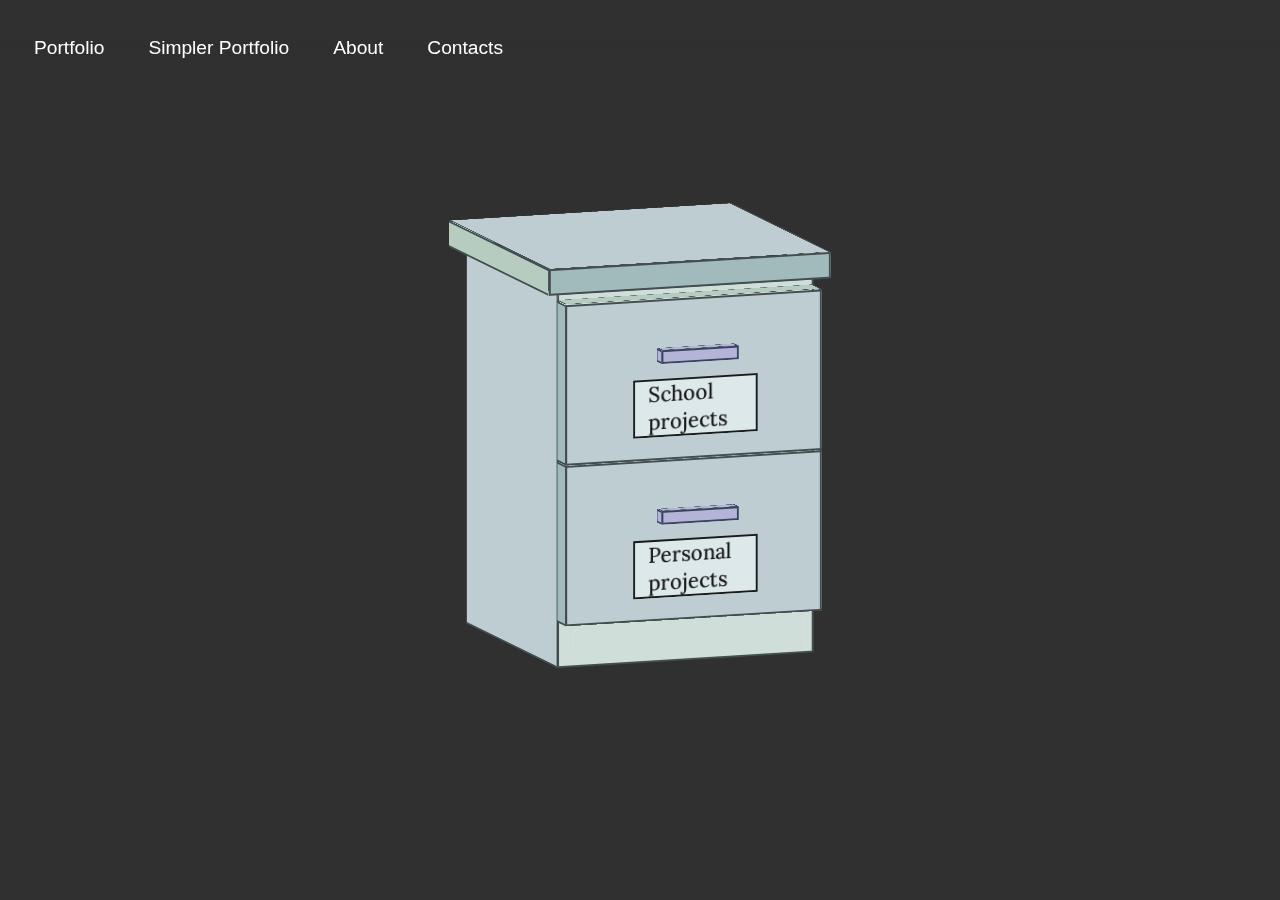
<file: index.html>
<!DOCTYPE html>
<html lang="en">

<head>
  <meta charset="UTF-8" />
  <meta name="viewport" content="width=device-width, initial-scale=1.0" />
  <link rel="stylesheet" href="style/index.css" />
  <link rel="stylesheet" href="style/main.css" />
  <link rel="stylesheet" href="style/file.css" />
  <script src="data/projects.js"></script>
  <script src="script/index.js"></script>
  <title>Vitaly Juhno Portfolio</title>
</head>

<body>
  <header>
    <a href="/">Portfolio</a>
    <a href="/simpler-porfolio">Simpler Portfolio</a>
    <a href="/about">About</a>
    <a href="/contacts">Contacts</a>
  </header>
  <main>
    <div class="helper-text">
      <p>This is an interactible drawer made with CSS that contains my projects</p>
      <p>You can spin it around, open it and get a more detailed view of it's contents</p>
    </div>
    <div class="drawer-wrapper pop-in">
      <div class="drawer-container">
        <div class="drawer-top">
          <div class="top-top wall"></div>
          <div class="left-top wall"></div>
          <div class="front-top wall"></div>
          <div class="right-top wall"></div>
          <div class="back-top wall"></div>
        </div>
        <div class="drawer-wall left"></div>
        <div class="drawer-wall right"></div>
        <div class="drawer-wall front">
          <div class="front-left"></div>
          <div class="front-right"></div>
          <div class="front-top"></div>
          <div class="front-bottom"></div>
        </div>
        <div class="drawer-wall back"></div>
      </div>
    </div>
  </main>

  <template>
    <div class="file-open">

      <div class="background"></div>
      <div class="file-contents down">
        <div class="close">&#10005</div>
        <h2 name="name"></h2>
        <p name="description"></p>
        <p>
          <strong>Used technologies: </strong>
          <span name="technologies">

          </span>
          ;
        </p>
        <p name="link">
          <strong>Link: </strong>
          <a href="" target='_blank' rel='noreferrer'></a>
        </p>

        <p>
          <strong>Project example:</strong>
        </p>
        <div name="images" class="images">
        </div>
        <div class="paper"></div>
        <div class="paper"></div>
        <div class="paper"></div>
      </div>
    </div>
  </template>

</body>

</html>
</file>
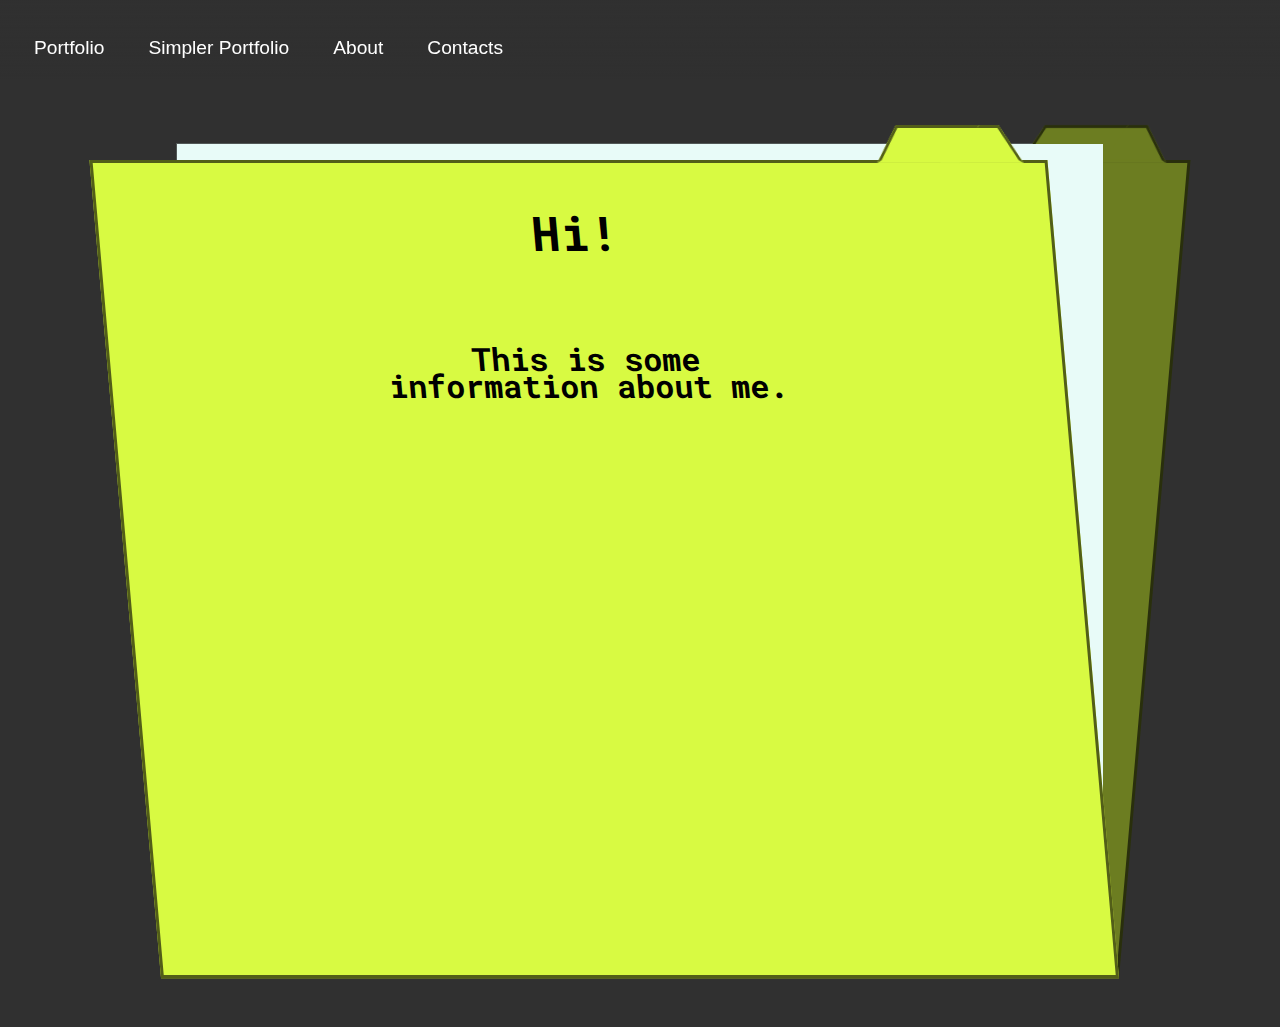
<file: about.html>
<!DOCTYPE html>
<html lang="en">
	<head>
		<meta charset="UTF-8" />
		<meta name="viewport" content="width=device-width, initial-scale=1.0" />
		<link rel="stylesheet" href="style/main.css" />
		<link rel="stylesheet" href="style/file.css" />
		<link rel="stylesheet" href="style/about.css" />
		<title>Vitaly Juhno Portfolio</title>
	</head>

	<body>
		<header>
			<a href="/">Portfolio</a>
			<a href="/simpler-porfolio">Simpler Portfolio</a>
			<a href="/about">About</a>
			<a href="/contacts">Contacts</a>
		</header>
		<main>
			<div class="file-contents wide put-down">
				<div class="folder">
					<div>
						<h2>Hi!</h2>
						<br />
						<h3>This is some information about me.</h3>
					</div>
				</div>
				<div class="folder back"></div>
				<div class="paper"></div>
				<div class="paper"></div>
				<h1>About Me</h1>
				<div class="flex">
					<div>
						<ul>
							<li><strong>Name:</strong> Vitaly</li>
							<li><strong>Middle name:</strong> Vlad</li>
							<li><strong>Surname:</strong> Juhno</li>
							<li><strong>Age:</strong> 19</li>
							<li><strong>Gender:</strong> Male</li>
						</ul>
					</div>
					<div class="image-container">
						<img src="./images/portrait.jpg" alt="Potrait" />
					</div>
				</div>
				<h2 class="small">Description</h2>
				<div class="bump">
					<p>
						I am an aspiring web developer with a strong foundation in both front-end
						and back-end development.
					</p>
					<p>
						I have a passion for creating and designing websites and bringmy indeas to
						life.
					</p>
				</div>
				<h2 class="small">Technologies i have worked with:</h2>
				<div class="bump">
					<div class="flex min">
						<div>
							<h3>Front-end:</h3>
							<div class="bump">
								<ul>
									<li>HTML</li>
									<li>CSS</li>
									<li>JavaScript</li>
									<li>Typescript</li>
									<li>React</li>
									<li>jQuery</li>
								</ul>
							</div>
						</div>
						<div>
							<h3>Back-end:</h3>
							<div class="bump">
								<ul>
									<li>PHP</li>
									<li>Laravel</li>
								</ul>
							</div>
						</div>
						<div>
							<h3>Databases:</h3>
							<div class="bump">
								<ul>
									<li>MySQL</li>
									<li>MariaDB</li>
									<li>Firebase</li>
								</ul>
							</div>
						</div>
					</div>
				</div>
			</div>
		</main>
	</body>
</html>
</file>
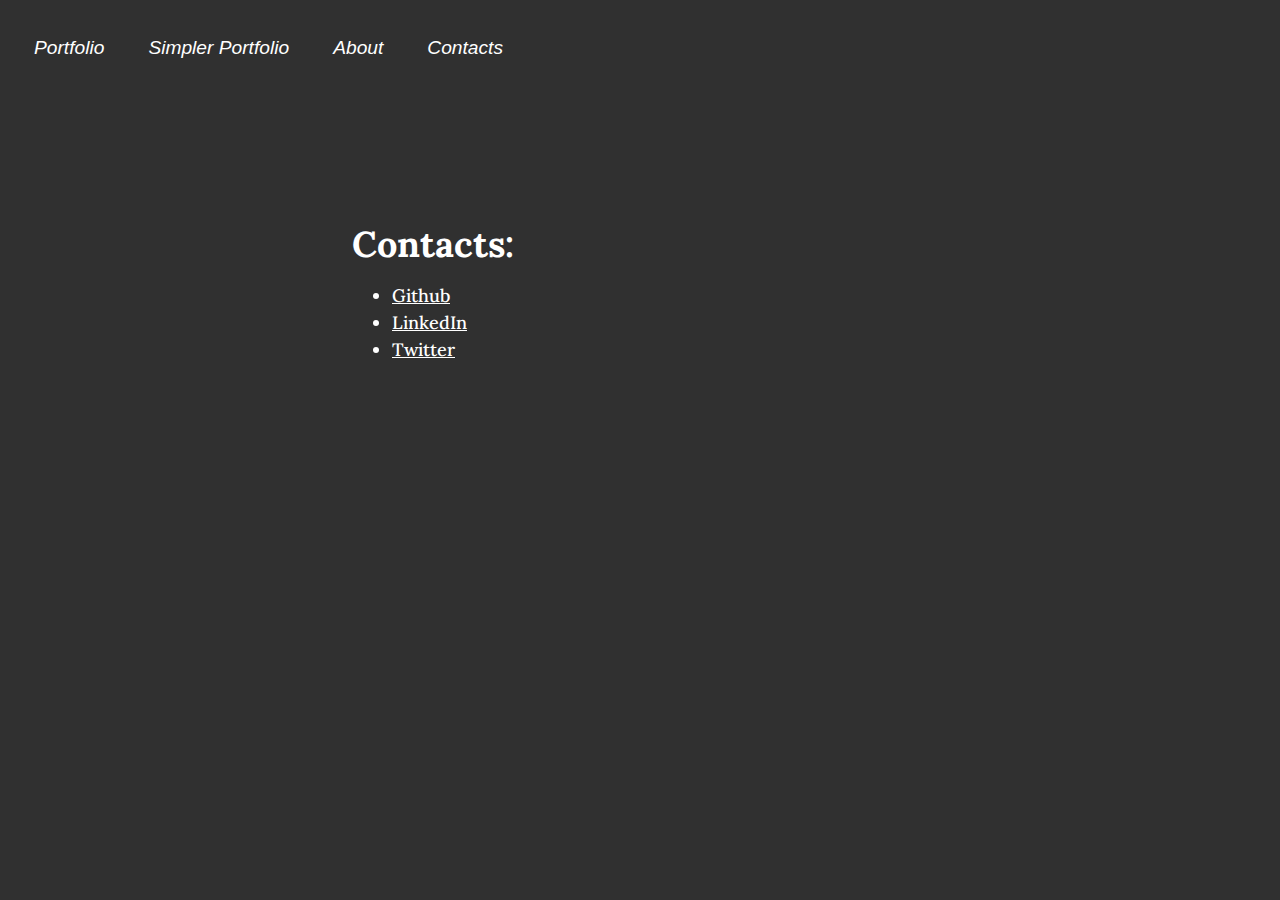
<file: contacts.html>
<!DOCTYPE html>
<html lang="en">

<head>
    <meta charset="UTF-8" />
    <meta name="viewport" content="width=device-width, initial-scale=1.0" />
    <link rel="stylesheet" href="style/main.css" />
    <link rel="stylesheet" href="style/contacts.css" />

    <title>Vitaly Juhno Portfolio</title>
</head>

<body>
    <header>
        <a href="/"><em>Portfolio</em></a>
        <a href="/simpler-porfolio"><em>Simpler Portfolio</em></a>
        <a href="/about"><em>About</em></a>
        <a href="/contacts"><em>Contacts</em></a>
    </header>
    <main>
        <main>
			<h1>Contacts:</h1>
			<ul>
				<li>
					<a href='https://github.com/TotoalNormie' target='_blank' rel='noreferrer'>
						Github
					</a>
				</li>
				<li>
					<a
						href='https://www.linkedin.com/in/vitaly-vlad-juhno-8a925a298/'
						target='_blank'
						rel='noreferrer'>
						LinkedIn
					</a>
				</li>
				<li>
					<a
						href='https://twitter.com/vvjuhno'
						target='_blank'
						rel='noreferrer'>
						Twitter
					</a>
				</li>
			</ul>
		</main>
    </main>


</body>

</html>
</file>
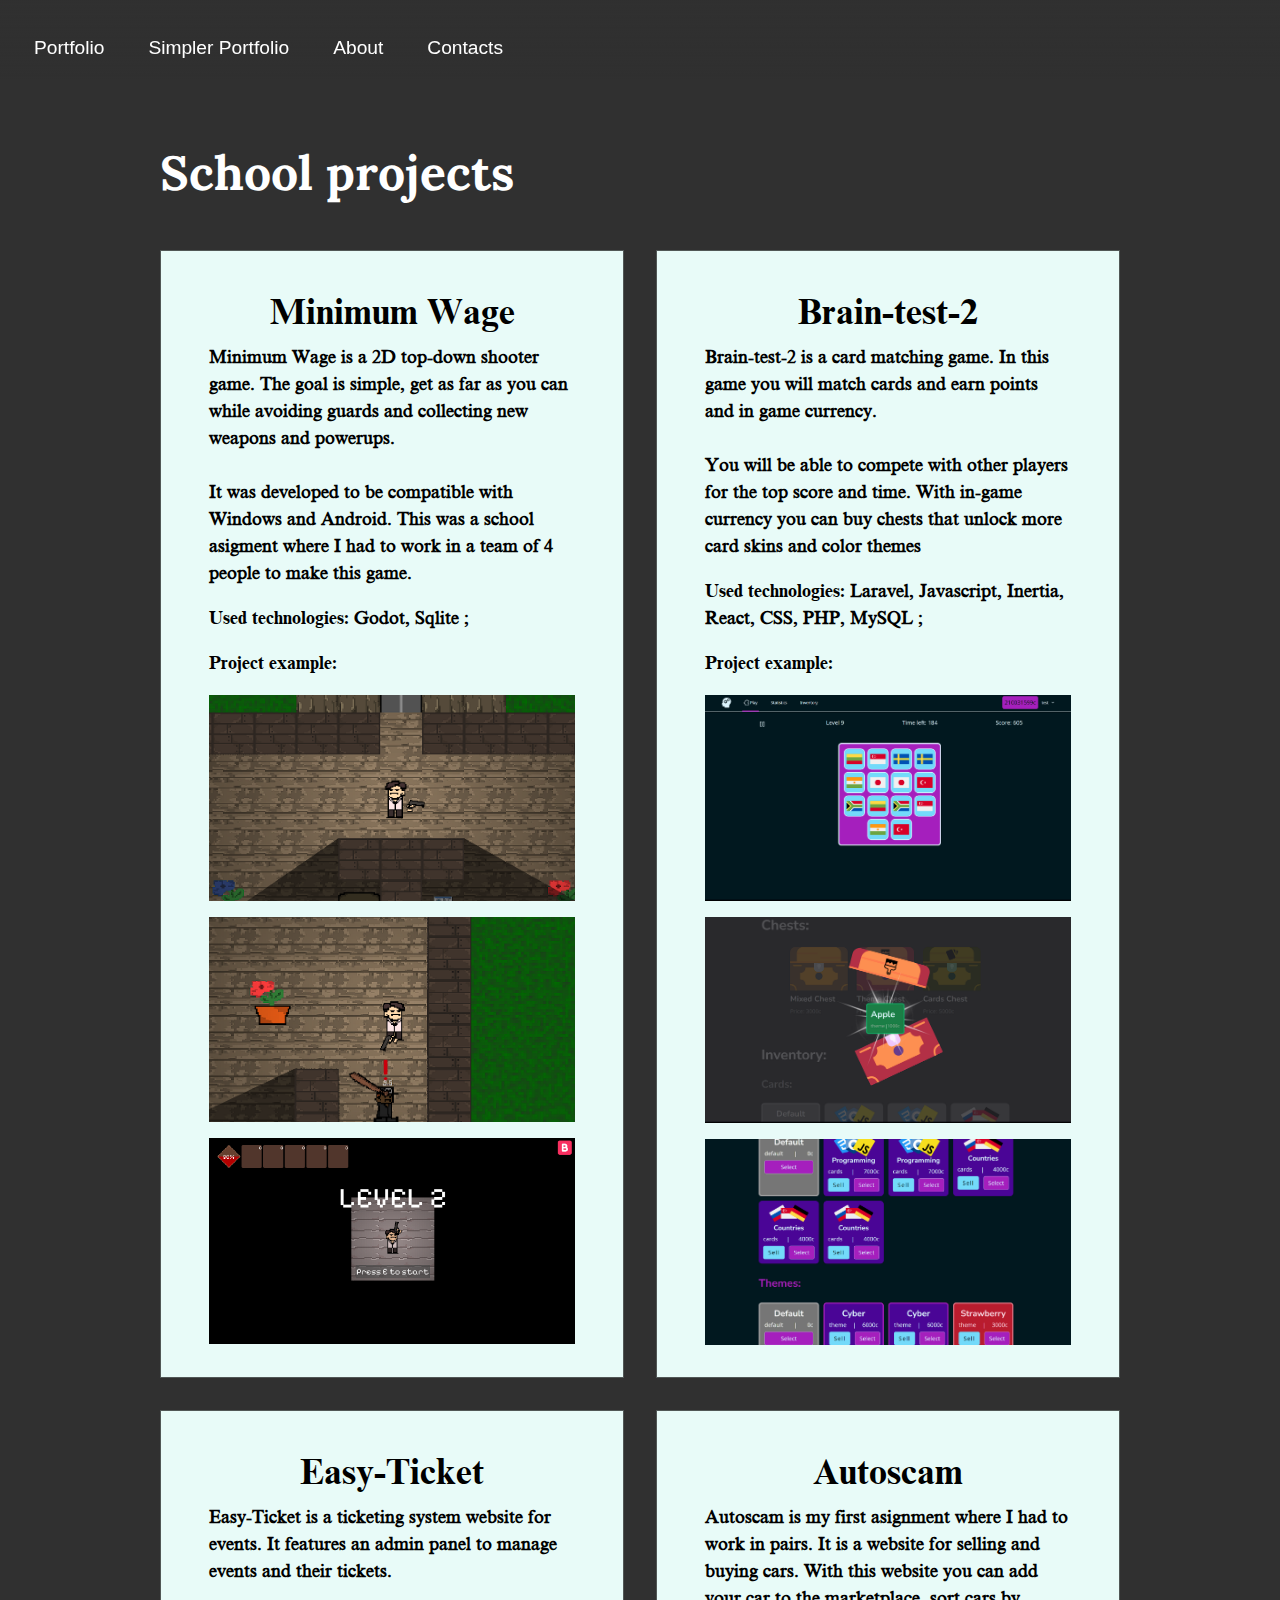
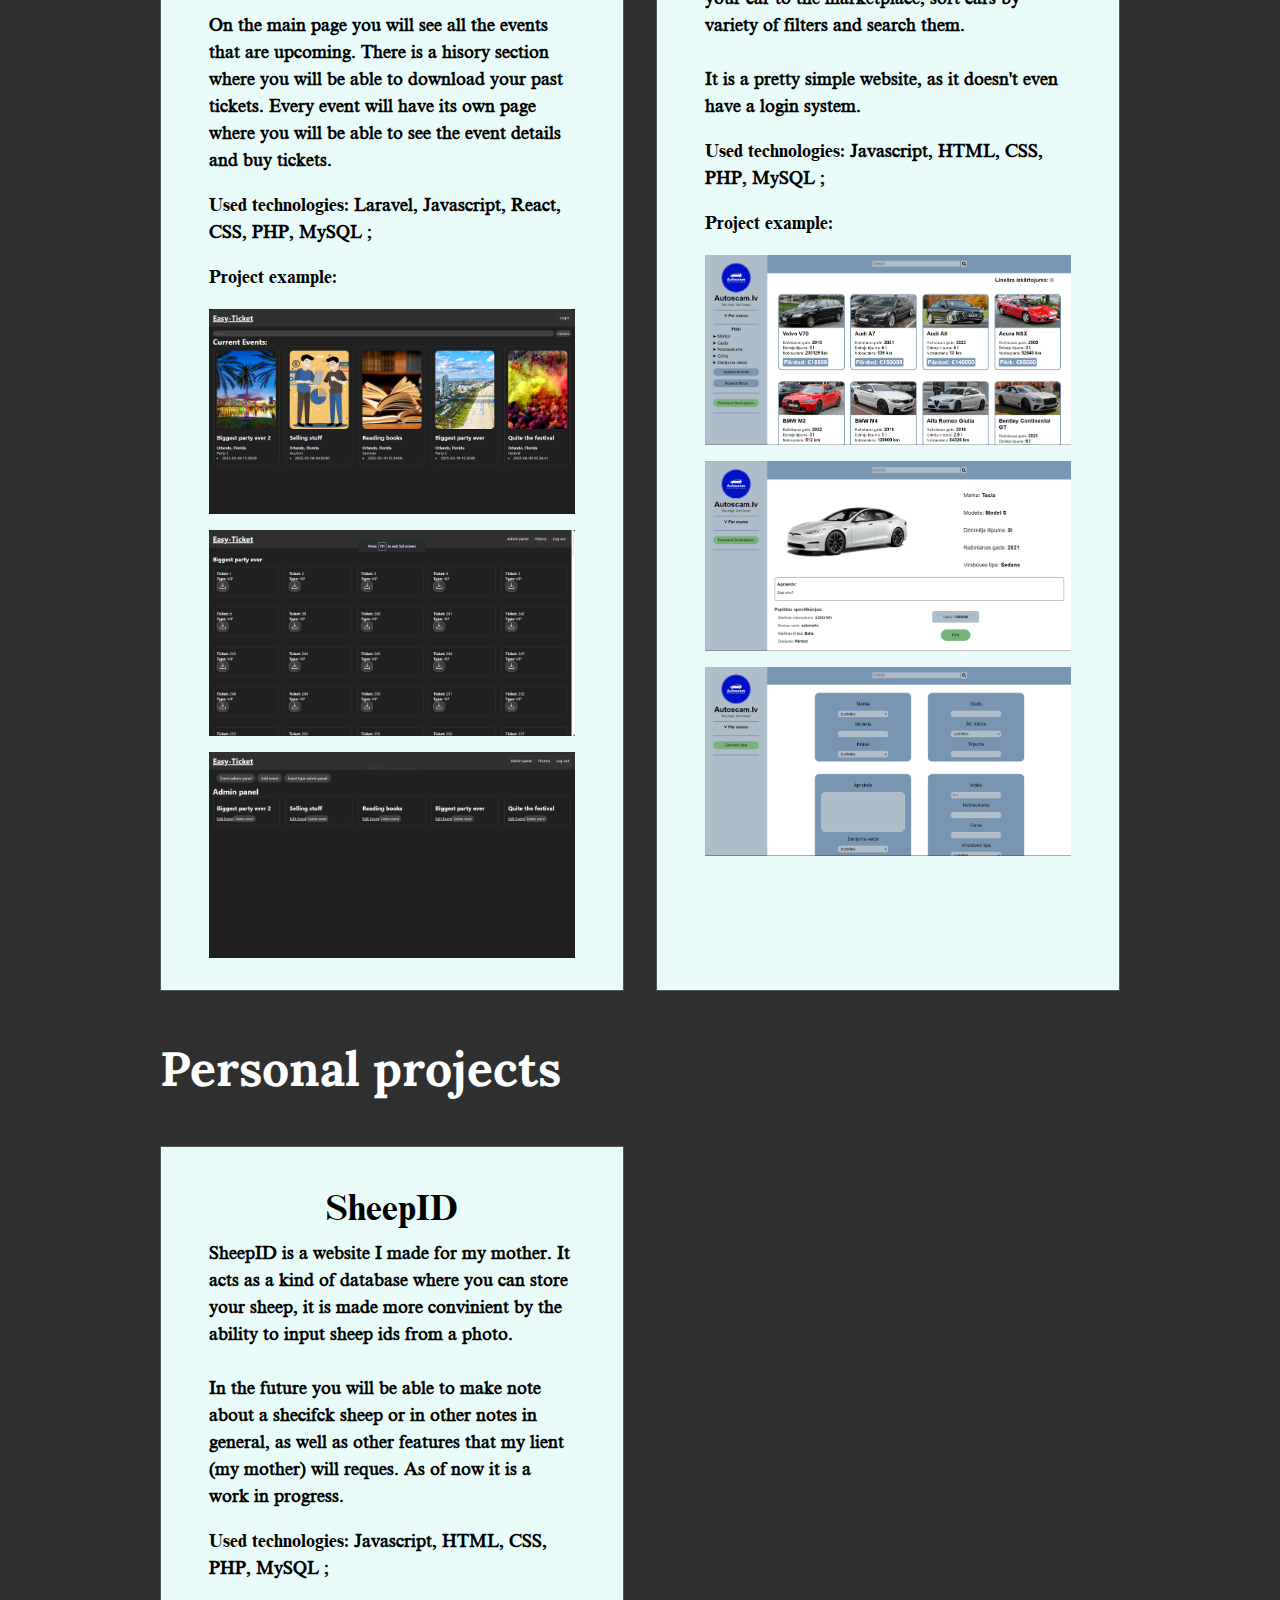
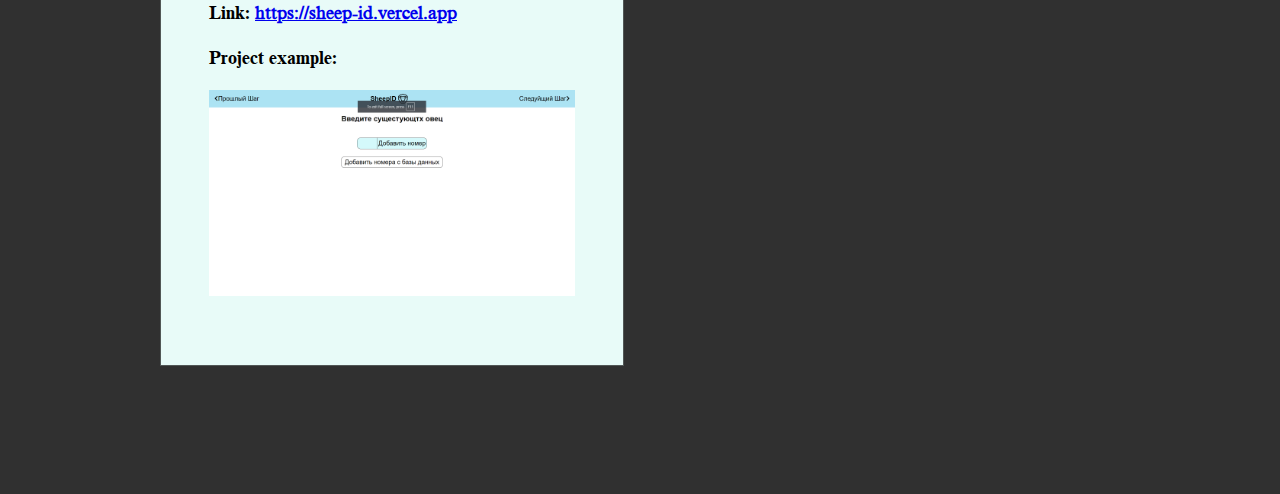
<file: simpler-porfolio.html>
<!DOCTYPE html>
<html lang="en">
	<head>
		<meta charset="UTF-8" />
		<meta name="viewport" content="width=device-width, initial-scale=1.0" />
		<link rel="stylesheet" href="style/main.css" />
		<link rel="stylesheet" href="style/file.css" />
		<link rel="stylesheet" href="style/simpler.css" />
		<script src="data/projects.js"></script>
		<script src="script/simpler.js"></script>
		<title>Vitaly Juhno Portfolio</title>
	</head>

	<body>
		<header>
			<a href="/">Portfolio</a>
			<a href="/simpler-porfolio">Simpler Portfolio</a>
			<a href="/about">About</a>
			<a href="/contacts">Contacts</a>
		</header>
		<main></main>
		<template>
			<div class="file-contents">
				<h2 name="name"></h2>
				<p name="description"></p>
				<p>
					<strong>Used technologies: </strong>
					<span name="technologies"> </span>
					;
				</p>
				<p name="link">
					<strong>Link: </strong>
					<a href="" target="_blank" rel="noreferrer"></a>
				</p>

				<p>
					<strong>Project example:</strong>
				</p>
				<div name="images" class="images"></div>
				<div class="paper"></div>
				<div class="paper"></div>
				<div class="paper"></div>
			</div>
		</template>
	</body>
</html>
</file>
<file: style/index.css>
.helper-text {
  position: fixed;
  bottom: 1rem;
  left: 1rem;
  color: #707070;
  z-index: 10;
  font-family: sans-serif;
  font-size: clamp(0.8rem, 2.5vw, 1.2rem);
  width: min(70%, 20rem);
}
.helper-text p {
  animation: text-pop-in 1s 3s forwards cubic-bezier(0.06, 0.34, 0.61, 1.32);
  transition: color .5s ease;
  transform: translateX(-100%);
  cursor: default;
}
.helper-text p:nth-child(2) {
  animation: text-pop-in 1s 3.5s forwards cubic-bezier(0.06, 0.34, 0.61, 1.32);
}
.helper-text p:hover {
  color: white;
}

@keyframes text-pop-in {
  from {
    transform: translateX(-100%);
  }

  to {
    transform: translateX(0);
  }
}

.drawer-wrapper {
  position: fixed;
  inset: 0;
  display: flex;
  justify-content: center;
  align-items: center;
  margin: 3rem 3rem;
  cursor: grab;
  /* filter: blur(1px); */

}
.drawer-wrapper:active {
  cursor: grabbing;
}

.drawer-container {
  font-size: clamp(0.8rem, 2.5vw, 1.7rem);
  --side-color: #a1babb;
  --side-color-tint: #b6ccbf;
  --wall-color: #bdcdd1;
  --wall-color-tint: #d0ded9;
  --shadow-color: #555263;
  --border-color: #434e50;
  --box-count: 2;
  --top-height: 1em;
  --width: 10em;
  --height-box: 4em;
  --front-height: calc(var(--height-box) + 2em);
  --box-offset: 0.5em;
  --bottom-padding: 2em;
  --height: calc(
    var(--bottom-padding) + (var(--front-height) * var(--box-count))
  );
  --border-size: 0.1em;

  --rotationX: 350deg;
  --rotationY: 30deg;
  position: relative;
  transform: rotateX(var(--rotationX)) rotateY(var(--rotationY));
  transform-style: preserve-3d;
  width: var(--width);
  height: var(--height);
  user-select: none;
}


.pop-in {
  animation: pop-in 2s cubic-bezier(.22,.03,.6,1.43);
}

@keyframes pop-in {
  from {
    transform: translateY(100%) scale(0);
  }
  to {
    transform: translateY(0) scale(1);
  }
}

.drawer-wall {
  position: absolute;
  width: var(--width);
  height: var(--height);
  /* isolation: isolate; */
  /* perspective: 30em; */

  transform-style: preserve-3d;
}

.drawer-wall::before {
  -webkit-backface-visibility: hidden;
  backface-visibility: hidden;
  content: "";
  position: absolute;
  inset: 0;
  transform: rotateY(0deg);
  border: var(--border-size) solid var(--border-color);
  background-color: var(--wall-color);
}
.drawer-wall::after {
  /* transform-style: preserve-3d; */
  -webkit-backface-visibility: hidden;
  backface-visibility: hidden;
  content: "";
  position: absolute;
  inset: 0;
  background-color: var(--shadow-color);
  border: var(--border-size) solid var(--border-color);
  transform: rotateY(180deg);
}
.drawer-wall .wall {
  position: absolute;
  inset: 0;
  /* transform-style: preserve-3d; */
}

.left {
  transform: rotateY(-90deg);
  right: calc(var(--width) / 2);
}

.right {
  transform: rotateY(90deg);
  left: calc(var(--width) / 2);
}

.front {
  transform: translateZ(calc(var(--width) / 2));
  background: none !important;
  border: none;
}
.front::before,
.front::after {
  content: none;
}

.front .front-left {
  position: absolute;
  height: var(--height);
  width: var(--box-offset);
  background-color: var(--wall-color-tint);
  border: var(--border-size) solid var(--border-color);
  border-right: none;
  left: 0;
  top: 0;
}
.front .front-right {
  position: absolute;
  height: var(--height);
  width: var(--box-offset);
  background-color: var(--wall-color-tint);
  border: var(--border-size) solid var(--border-color);
  border-left: none;
  right: 0;
  top: 0;
}
.front .front-top {
  position: absolute;
  height: var(--box-offset);
  width: calc(var(--width) - var(--box-offset) * 2);
  background-color: var(--wall-color-tint);
  border-top: var(--border-size) solid var(--border-color);
  /* border-left: none; */
  left: 50%;
  transform: translateX(-50%);
  top: 0;
}
.front .front-bottom {
  position: absolute;
  height: calc(var(--bottom-padding) + var(--box-offset) / 2);
  width: calc(var(--width) - var(--box-offset) * 2);
  background-color: var(--wall-color-tint);
  border-bottom: var(--border-size) solid var(--border-color);
  /* border-left: none; */
  left: 50%;
  transform: translateX(-50%);
  bottom: 0;
}

.back {
  transform: translateZ(calc(var(--width) / -2)) rotateY(180deg);
}
.back::before {
  background-color: var(--wall-color-tint);
}

.drawer-top {
  --top-width: calc(var(--width) + 1em);
  --translate: translateZ(
    calc(((var(--top-width) / 2) + var(--top-height)) * -1)
  );
  position: absolute;
  /* width: var(--top-width);
    height: var(--top-width); */
  transform-style: preserve-3d;
  /* background-color: red;
    border: var(--border-size) solid var(--border-color); */
  /* left: 0; */

  /* top: calc((var(--top-height) + (var(--height) / 2)) * -1); */
  /* bottom: calc((var(--height) / 2)); */
  /* top: calc(((var(--top-width) / 2) + var(--top-height)) * -1); */
  transform: translateX(-0.5em) translateY(calc(var(--top-height) * -1));
}
.drawer-top .wall {
  width: var(--top-width);
  height: var(--top-height);
  background-color: var(--side-color);
  border: var(--border-size) solid var(--border-color);
  position: absolute;
  /* transform:  translateZ(calc(((var(--top-width) / 2) + var(--top-height)) * -1)); */
}

.drawer-top .left-top {
  transform: rotateY(-90deg);
  background-color: var(--side-color-tint);

  left: calc(var(--top-width) / -2);
}

.drawer-top .right-top {
  transform: rotateY(90deg);
  background-color: var(--side-color-tint);

  left: calc(var(--top-width) / 2);
}

.drawer-top .front-top {
  transform: translateZ(calc(var(--top-width) / 2));
  top: 0;
  /* left: 0; */
  /* left: calc(var(--top-width) / -2); */
}

.drawer-top .back-top {
  transform: translateZ(calc(var(--top-width) / -2)) rotateY(180deg);

  top: 0;
  /* left: 0;
	left: calc(var(--top-width) / 2); */
}

.drawer-top .top-top {
  width: var(--top-width);
  height: var(--top-width);
  background-color: var(--wall-color);

  transform: rotateX(90deg) translateZ(calc((var(--top-width) / 2)));
  top: 0;

  /* right: 0 */
}

.box-wrapper {
  --width-box: calc(var(--width) - 2 * var(--box-offset));
  --front-thickness: calc(var(--box-offset) * 2);
  /* position: absolute; */
  width: calc(var(--width) - 2 * var(--box-offset));
  height: var(--height-box);
  position: absolute;
  transform-style: preserve-3d;
  top: calc(var(--front-height) / 2 + 1em - var(--border-size) * 2);
  left: 50%;
}
.box-wrapper:nth-child(1) {
  /* transform: translate3d(-50%, calc(var(--top-height) + 50%), calc(var(--front-thickness) / 2)); */
  transform: translate3d(-50%, -50%, calc(var(--front-thickness) / 2));
}
.box-wrapper:nth-child(2) {
  transform: translate3d(
    -50%,
    calc(var(--front-height) - 50%),
    calc(var(--front-thickness) / 2)
  );
}

.box-wrapper:nth-child(3) {
  transform: translate3d(
    -50%,
    calc(var(--front-height) * 2 - 50%),
    calc(var(--front-thickness) / 2)
  );
}

.box-wrapper:nth-child(4) {
  transform: translate3d(
    -50%,
    calc(var(--front-height) * 3 - 50%),
    calc(var(--front-thickness) / 2)
  );
}

.drawer-box {
  /* --width: 10em; */
  cursor: pointer;
  width: calc(var(--width) - 2 * var(--box-offset));
  height: var(--height-box);
  position: absolute;
  transform-style: preserve-3d;
}

.opened,
.closed {
  transition: transform 0.5s cubic-bezier(0.59, 0.05, 0.21, 0.98);
}

.opened {
  transform: translateZ(calc(var(--width) - 3 * var(--box-offset)));
}

.closed {
  transform: translateZ(0);
}

.wall-box {
  position: absolute;
  background-color: var(--wall-color);
  border: var(--border-size) solid var(--border-color);
  width: var(--width-box);
  height: var(--height-box);
  /* top: 0; */
}

.left-box {
  transform: rotateY(-90deg);
  right: calc(var(--width-box) / 2);
}

.right-box {
  transform: rotateY(90deg);
  left: calc(var(--width-box) / 2);
}

.front-box {
  --front-width: var(--width);
  width: var(--front-width);
  height: var(--front-height);
  transform-style: preserve-3d;
  position: absolute;
  border: var(--border-size) solid var(--border-color);
  background-color: var(--wall-color-tint);

  /* translate */
  transform: translateZ(calc(var(--width-box) / 2))
    translate(calc(var(--front-thickness) / -2), -1.5em);
}
.front-box .front-front {
  --handle-height: 0.5em;
  --handle-width: 3em;
  --_handle-color: #b4b4d7;
  --_handle-border-color: #3a435f;
  transform-style: preserve-3d;
  border: var(--border-size) solid var(--border-color);

  position: absolute;
  width: var(--front-width);
  height: var(--front-height);
  /* inset: 0; */
  top: calc(var(--border-size) * -1);
  left: calc(var(--border-size) * -1);
  background-color: var(--wall-color);
  /* border: var(--border-size) solid var(--border-color); */
  /* top: calc(var(--front-thickness) / -2)\;  */
  transform: translateZ(var(--front-thickness));
}
.front-box .front-front .handle-front {
  position: absolute;
  width: var(--handle-width);
  height: var(--handle-height);
  /* width: 3em;
		  height: 5em; */
  background-color: var(--_handle-color);
  top: calc(var(--front-height) / 3);
  left: calc(var(--front-width) / 2);

  transform: translateZ(var(--handle-height)) translate(-50%, -50%);
  /* transform: translateZ(4em); */
  border: var(--border-size) solid var(--_handle-border-color);
}
.front-box .front-front .handle-left {
  position: absolute;
  width: var(--handle-height);
  height: var(--handle-height);
  /* width: 3em;
		  height: 5em; */
  background-color: var(--_handle-color);

  top: calc(var(--front-height) / 3);
  left: calc(var(--front-width) / 2);

  transform: translateZ(calc(var(--handle-height) / 2))
    translate(calc(-50% + var(--handle-width) / -2), -50%) rotateY(90deg);
  /* transform: translateZ(4em); */
  border: var(--border-size) solid var(--_handle-border-color);
}
.front-box .front-front .handle-right {
  position: absolute;
  width: var(--handle-height);
  height: var(--handle-height);
  /* width: 3em;
		  height: 5em; */
  background-color: var(--_handle-color);
 


  top: calc(var(--front-height) / 3);
  left: calc(var(--front-width) / 2);
  border: var(--border-size) solid var(--_handle-border-color);

  transform: translateZ(calc(var(--handle-height) / 2))
    translate(calc(-50% + var(--handle-width) / 2), -50%) rotateY(-90deg);
  /* transform: translateZ(4em); */
}
.front-box .front-front .handle-top {
  position: absolute;
  width: var(--handle-width);
  height: var(--handle-height);
  /* width: 3em;
		  height: 5em; */
  background-color: var(--_handle-color);
 

  border: var(--border-size) solid var(--_handle-border-color);

  top: calc(var(--front-height) / 3);
  left: calc(var(--front-width) / 2);

  transform: translateZ(calc(var(--handle-height) / 2)) translate(-50%, -100%)
    rotateX(90deg);
  /* transform: translateZ(4em); */
}

.front-box .front-front .sign {
  position: absolute;
  padding: 0 0.5em;
  display: grid;
  place-items: center;
  line-height: 1em;
  text-align: left;
  /* width: 3em;
		  height: 5em; */
  background-color: rgb(221, 232, 234);
 

  top: calc(var(--front-height) / 3 * 2);
  left: calc(var(--front-width) / 2);
  color: rgb(27, 26, 26);

  transform: translate(-50%, -50%);
  /* transform: translateZ(4em); */
  border: var(--border-size) solid rgb(27, 26, 26);
}
.front-box .front-front .sign p {
  margin: 0;
  font-size: 0.8em;
}
.front-box .left-front {
  position: absolute;
  width: var(--front-thickness);
  height: var(--front-height);
  background-color: var(--side-color);
 

  border: var(--border-size) solid var(--border-color);
  transform: rotateY(-90deg) translateX(calc(var(--front-thickness) / 2));

  left: calc((var(--front-thickness) / -2) - var(--border-size));
  /* left: calc(var(--border-size) * -1); */
  /* bottom: calc(var(--front-height) / 2 - calc(var(--front-thickness) / 2)); */
  /* bottom: calc((var(--height) + var(--front-thickness)) / 2) */
  /* translate3d(calc(var(--front-height) / -2), calc(var(--front-thickness) / 2), calc(var(--front-height) / 2)) */
  top: calc(var(--border-size) * -1);
  /* right: 5em; */
  /* translate3d(calc(var(--front-thickness) / -2)\, calc((var(--height) + var(--front-thickness)) * -1), calc(var(--front-thickness) / -2)\) */
}

.front-box .right-front {
  position: absolute;
  width: var(--front-thickness);
  height: var(--front-height);
  background-color: var(--side-color);
 

  transform: rotateY(90deg) translateX(calc(var(--front-thickness) / -2));
  border: var(--border-size) solid var(--border-color);

  right: calc((var(--front-thickness) / -2) - var(--border-size) / 2);
  /* left: calc(var(--border-size) * -1); */
  /* bottom: calc(var(--front-height) / 2 - calc(var(--front-thickness) / 2)); */
  /* bottom: calc((var(--height) + var(--front-thickness)) / 2) */
  /* translate3d(calc(var(--front-height) / -2), calc(var(--front-thickness) / 2), calc(var(--front-height) / 2)) */
  top: calc(var(--border-size) * -1);
  /* right: 5em; */
  /* translate3d(calc(var(--front-thickness) / -2)\, calc((var(--height) + var(--front-thickness)) * -1), calc(var(--front-thickness) / -2)\) */
}

.front-box .top-front {
  position: absolute;
  width: var(--front-width);
  height: var(--front-thickness);
  background-color: var(--side-color-tint);
  border: var(--border-size) solid var(--border-color);
  left: calc(var(--border-size) * -1);
 
  transform: rotateX(90deg)
    translateZ(calc(var(--front-thickness) / 2 + var(--border-size)))
    translateY(calc(var(--front-thickness) / 2));
}

.back-box {
  transform: translateZ(calc(var(--width-box) / -2)) rotateY(180deg);
}

.bottom-box {
  width: var(--width-box);
  height: var(--width-box);
  background-color: var(--side-color-tint);
 

  /* transform: rotateX(90deg) translateY(calc((var(--height) / 2))); */
  transform-style: preserve-3d;
  transform: rotateX(-90deg) rotateZ(90deg);
  top: -0.5em;
  border: var(--border-size) solid var(--border-color);
  display: grid;
  grid-template-columns: repeat(auto-fill, minmax(1em, 1fr));
  /* place-content: start; */
  padding: 0.5em;
}
.bottom-box .folder {
  transform-style: preserve-3d;
  position: relative;
  --_degrees: 85deg;
  --_folder-height: calc(var(--height-box) + 0.5em);
  --_formula: calc(cos(85deg) * var(--_folder-height) / 2);
  --_formula-neg: calc(cos(85deg) * var(--_folder-height) / -2);
}
.bottom-box .folder .folder-back,
.folder-front {
  position: absolute;
  width: var(--_folder-height);
  height: 100%;
  background-color: rgb(216, 250, 66);
  border: var(--border-size) solid rgb(82, 94, 24);
}
.bottom-box .folder .folder-back {
  transform: translateZ(calc(var(--_folder-height) / -2))
    translateX(var(--_formula)) rotateY(85deg);
}
.bottom-box .folder .folder-back::before,
.bottom-box .folder .folder-back::after {
  position: absolute;
  content: "";
  left: 100%;
  top: 0.5em;
  content: "";
  width: 0.2em;
  height: 0.7em;
  background-color: rgb(216, 250, 66);
  border-right: var(--border-size) solid rgb(82, 94, 24);
  border-left: var(--border-size) solid rgb(216, 250, 66);
}
.bottom-box .folder .folder-back::before {
  transform: skewY(30deg);
  border-top: var(--border-size) solid rgb(82, 94, 24);
}
.bottom-box .folder .folder-back::after {
  transform: skewY(-30deg) translateY(50%);
  border-bottom: var(--border-size) solid rgb(82, 94, 24);
}
.bottom-box .folder .folder-front {
  transform: translateZ(calc(var(--_folder-height) / -2))
    translateX(var(--_formula-neg)) rotateY(95deg);
}

.bottom-box .folder .file-wrapper {
  position: absolute;
  width: calc(var(--width-box) - 1.5em);
  height: var(--_folder-height);
  /* inset: 0; */
  transform: rotateX(90deg) rotateY(-90deg)
    translate3d(calc(-50% + 2em + var(--border-size)), -53%, 1.5em);
  transition: transform 0.5s ease;
  transform-style: preserve-3d;
}
.bottom-box .folder .file-wrapper .file {
  position: relative;
  width: 100%;
  height: var(--_folder-height);
  color: black;
  background-color: rgb(232, 251, 248);
  transform-style: preserve-3d;
  /* overflow: hidden; */
}
.bottom-box .folder .file-wrapper .file::before {
  content: "";
  background-color: rgb(184, 198, 196);
  position: absolute;
  inset: 0;
  transform: rotateX(0.5deg)
    translateZ(calc((var(--_folder-height) * (sin(88) / sin(2))) / -2));
}

.bottom-box .folder .file-wrapper .file::after {
  content: "";
  background-color: rgb(169, 178, 176);
  position: absolute;
  inset: 0;
  transform: rotateX(3deg) translateZ(-0.15em);
}

.bottom-box .folder .file-wrapper .file.clicked {
  animation: fly 1s forwards;
}

.bottom-box .folder .file-wrapper .file.not-clicked {
  animation: land 1s forwards;
}

.bottom-box .folder .file-wrapper .file img {
  display: block;
  width: 60%;
  object-fit: cover;
  margin-inline: auto;
  margin: 0 auto;
}

.bottom-box .folder .file-wrapper .file p {
  margin:0 1em .5em;
}

.bottom-box .folder:hover .file-wrapper {
  transform: rotateX(90deg) rotateY(-90deg)
    translate3d(calc(-50% + 2em + var(--border-size)), -153%, 1.5em);
}

@keyframes fly {
  from {
    transform: translateY(0);
  }
  20% {
    transform: translateY(20%);
  }
  25% {
    transform: translateY(20%);
  }

  to {
    transform: translateY(-700%);
  }
}

@keyframes land {
  to {
    transform: translateY(0);
  }
  80% {
    transform: translateY(20%);
  }
  75% {
    transform: translateY(20%);
  }

  from {
    transform: translateY(-700%);
  }
}
</file>
<file: style/main.css>
@import url('https://fonts.googleapis.com/css2?family=Lora:ital,wght@0,400..700;1,400..700&family=Neuton:ital,wght@0,200;0,300;0,400;0,700;0,800;1,400&display=swap');
@import url('https://fonts.googleapis.com/css2?family=Roboto+Mono:ital,wght@0,100..700;1,100..700&display=swap');

* {
  box-sizing: border-box;
}

body {
  margin: 0;
  font-family: "Lora", serif;
  font-optical-sizing: auto;
  font-size: clamp(16px, 2.5vw, 18px);
  font-weight: 500;
  line-height: 1.5em;
  font-style: normal;
  font-variation-settings: "wdth" 100;
  background-color: #303030;
  min-height: 100svh;
}

header {
	position: sticky;
	top: 0;
	width: 100%;
	display: flex;
  align-items: start;
  flex-wrap: wrap;
	/* justify-content: center; */
  font-family: sans-serif;
	padding: 1.5rem 1rem 0.5rem;
	gap: .5rem;
	z-index: 10;
  justify-content: auto;
  background-image: linear-gradient(#303030, #30303000);

}
header a {
  text-decoration: none;
  color: white;

  border-radius: 1rem;
  font-size: clamp(0.8rem, 2vw, 1.2rem);
  padding: 0.5rem 1rem;
  border: 2px solid transparent;
  transition: all 0.3s ease-in-out;
}
header a:hover {
  color: #a1babb;
  border: 2px solid #a1babb;

}

@media screen and (max-width: 44rem) {

  header {
    justify-content: center;
  }
}
</file>
<file: style/file.css>
@font-face {
    font-family: "Times New Roman";
    src: url('./fonts/times-new-roman.ttf');
}

@font-face {
    font-family: "Times New Roman Bold";
    src: url('./fonts/times-new-roman-bold.ttf');
}

.file-open {
    display: grid;
    justify-items: center;
    position: relative;
    padding: 4rem 2rem ;
}

.file-contents {
    font-family: "Times New Roman", serif;
    font-weight: 600;
    width: min(100%, 40rem);
    min-height: calc(100svh - 5rem);
    position: relative;
    padding: 2rem 3rem;
    background-color: rgb(232, 251, 248);
    border: 0.1rem solid rgb(81, 87, 86);
    isolation: isolate;
    z-index: 5;
}

.file-contents.down {
    transform: translateY(-200%);
    animation: file-down 1s forwards ease-out;
}
.file-contents.up {
    animation: file-up 1s forwards ease-out;
}

.file-contents::before {
    content: "";
    position: absolute;
    inset: 0;
    background-color: rgb(232, 251, 248);
    /* background-color: green; */

    /* transform: rotate(5deg); */
    z-index: -1;
}

.file-contents::after {
    content: "";
    position: absolute;
    inset: 0;
    background-color: rgb(169, 178, 176);
    /* background-color: red; */
    transform: rotate(0deg);
    z-index: -2;
    transition: transform .5s;
}

.file-contents .paper {
    content: "";
    position: absolute;
    inset: 0;
    background-color: rgb(151, 160, 158);
    /* background-color: red; */
    transform: rotate(0deg);
    transition: transform .5s;

    z-index: -3;
}

.file-contents .paper:nth-child(2) {
    background-color: rgb(116, 123, 121);
    /* background-color: red;   */
    transform: rotate(0deg);

    z-index: -4;
}

.file-contents:hover::after {
    transform: rotate(1deg);
}

.file-contents:hover .paper {
    transform: rotate(2deg);
}

.file-contents:hover .paper:nth-child(2) {
    transform: rotate(3deg);
}



.file-contents .close {
    position: absolute;
    top: 2rem;
    right: 2rem;
    user-select: none;
    transition: color .5s ease;
    cursor: pointer;
}


.file-contents .close:hover {
    color: gray;
}

.file-contents h2 {
    font-family: "Times New Roman Bold", serif;
    color: inherit;
    font-size: 2em;
    font-weight: 700;
    text-align: center;
}

.file-contents strong {
    font-family: "Times New Roman Bold", serif;
}

.file-contents img {
    width: 100%;
    object-fit: cover;
    display: block;
}

.file-contents p {
    text-align: left;
}

.file-contents .images {
    display: grid;
    gap: 1rem;
}

.background {
    position: absolute;
    inset: 0;
    z-index: 0;
    background-color: rgba(47, 52, 51, 0.5);
    animation: fade-in 1s forwards;
}

.background.out {
    animation: fade-out 1s forwards;
}

@keyframes file-down {
    from {
        transform: translateY(-200%);
    }

    to {
        transform: translateY(0);
    }
}

@keyframes file-up {
    to {
        transform: translateY(-200%);
    }

    from {
        transform: translateY(0);
    }
}

@keyframes fade-in {
    from {
        opacity: 0;
    }

    to {
        opacity: 1;
    }
}

@keyframes fade-out {
    to {
        opacity: 0;
    }

    from {
        opacity: 1;
    }
}

@media (max-width: 44rem) {
    .file-contents {
        padding: 1rem 1.5rem;
    }
}
</file>
<file: style/about.css>
body {
	overflow-x: hidden;
}

main {
	width: min(100%, 60rem);
	margin-inline: auto;
	text-align: center;
	padding: 4rem 1rem;
	text-align: left;
	/* color: white; */
}

.wide {
    width: 100%;
}

.put-down {
	animation: file-put-down 2s forwards cubic-bezier(0.69, 0.04, 0, 1);
}

@keyframes file-put-down {
	from {
		transform: translate(-100%, -200%) scale(2);
	}

	to {
		transform: translate(0) scale(1);
	}
}

.folder {
	--border-size: 0.2rem;
	position: absolute;
	inset: 1rem -1rem -1rem -1rem;
	background-color: rgb(216, 250, 66);
	border: var(--border-size) solid rgb(82, 94, 24);
    display: grid;
    justify-items: center;
    text-align: center;
	transform-origin: 0% 100%;
    padding: 1rem;
	transform: skewX(5deg);
	animation: folder-open 1s 2s forwards cubic-bezier(1, 0.26, 0.29, 1.05);
}

.folder.back {
	transform: skewX(-5deg);
	z-index: -8;
	filter: brightness(50%);
	animation: folder-back-open 1s 2s forwards cubic-bezier(1, 0.26, 0.29, 1.05);
}

@keyframes folder-open {
	from {
		transform: skewX(5deg);
	}
	30% {
		transform: skewX(15deg);
	}

	to {
		transform: skewX(15deg) translate(-200%, 20%);
	}
}

@keyframes folder-back-open {
	from {
		transform: skewX(-5deg) translate(0, 0);
	}
	30% {
		transform: skewX(-15deg);
	}

	to {
		transform: skewX(-15deg) translate(-200%, 20%);
	}
}

.folder::before,
.folder::after {
	position: absolute;
	content: '';
	bottom: 100%;
	right: 2rem;
	/* top: -0.5em; */
	content: '';
	width: 5rem;
	height: 2rem;
	background-color: rgb(216, 250, 66);
	border-top: var(--border-size) solid rgb(82, 94, 24);
	border-bottom: var(--border-size) solid rgb(216, 250, 66);
}
.folder::before {
	transform: skewX(30deg);
	border-right: var(--border-size) solid rgb(82, 94, 24);
}
.folder::after {
	transform: skewX(-30deg) translateX(-50%);
	border-left: var(--border-size) solid rgb(82, 94, 24);
}

.folder h2 {
    font-size: 3rem;
    font-family: "Roboto Mono", monospace;
}

.folder h3 {
    font-size: 2rem;
    font-family: "Roboto Mono", monospace;
    margin-inline: auto;
    width: 70%;
}

.flex {
    display: flex;
    justify-content: space-between;
    gap: 1rem;
    flex-wrap: wrap;
}

.flex.min {
    justify-content: flex-start;
    gap: 1rem;
}



.image-container {
    width: 10rem;
}

.image-container img {
    width: 100%;
    margin: 0;
    border-radius: .5rem;
}

h1 {
    text-align: center;
    line-height: 1.2em;
    font-family: "Times New Roman Bold", serif;
    font-size: 3.5rem;
    text-transform: uppercase;
    margin-bottom: 2rem;
}

.bump {
    margin-left: 1rem;
}

.small.small {
    font-family: "Times New Roman Bold", serif;
    text-align: left;

    font-size: 1.3rem;
}
</file>
<file: style/contacts.css>
main {
    width: min(100%, 40rem);
    margin-inline: auto;
    text-align: center;
    padding: 4rem 1rem;
    text-align: left;
    color: white;
}

a {
    color: white;
}

a:hover {
    color: #a1babb;
}
</file>
<file: style/simpler.css>
.grid {
	display: grid;
	width: min(100%, 60rem);
	margin-inline: auto;
	padding-block: 3rem;
	grid-template-columns: repeat(auto-fill, minmax(25rem, 1fr));
    justify-items: center;
	gap: 2rem;
}

h2 {
	font-size: 3rem;
	color: white;
	margin: 1rem auto;
	width: min(100%, 60rem);
}

main {
	margin: 5rem 1rem;
}

@media (max-width: 44rem) {
	.grid {
		grid-template-columns: repeat(auto-fill, minmax(17rem, 1fr));
        padding-block: 3rem;
	}
}
</file>
